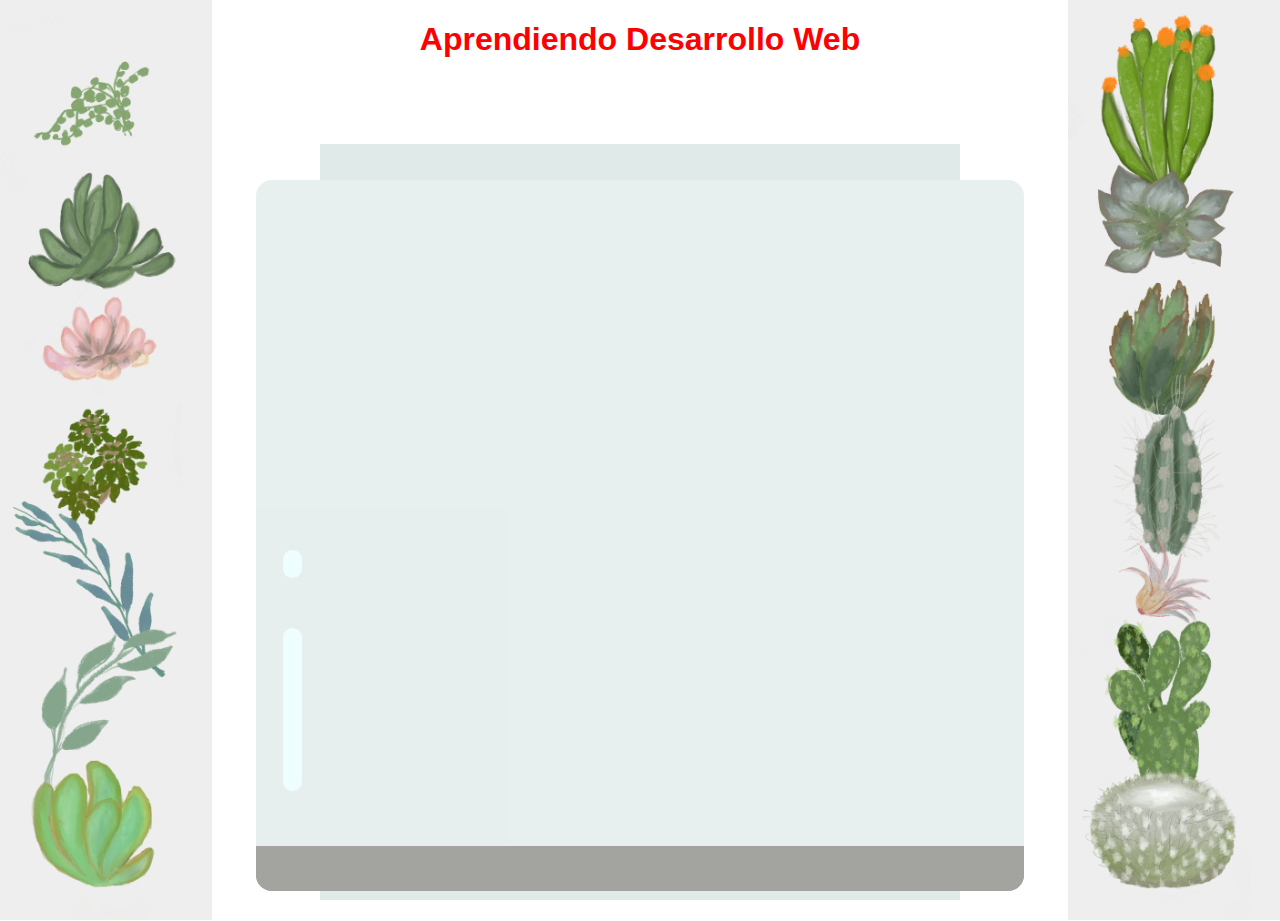
<file: pag2/index.html>
<!DOCTYPE html>
<html lang="en">
	<head>
		<title>Desarrollo Web</title>
		<meta charset="utf-8" />
		<meta http-equiv="X-UA-Compatible" content="IE=edge" />
		<meta name="viewport" content="width=device-width, initial-scale=1" />
		<!-- import the webpage's stylesheet -->
		<link rel="stylesheet" href="./style.css" />
	</head>

	<body>
		<div id="page">
			<h1><h1 style="color: red">Aprendiendo Desarrollo Web</h1>/h1>

			<div id="left-container" class="container">
				<div class="plant-holder">
					<img class="plant" alt="plant" id="plant1" src="./images/plant1.png" />
				</div>
				<div class="plant-holder">
					<img class="plant" alt="plant" id="plant2" src="./images/plant2.png" />
				</div>
				<div class="plant-holder">
					<img class="plant" alt="plant" id="plant3" src="./images/plant3.png" />
				</div>
				<div class="plant-holder">
					<img class="plant" alt="plant" id="plant4" src="./images/plant4.png" />
				</div>
				<div class="plant-holder">
					<img class="plant" alt="plant" id="plant5" src="./images/plant5.png" />
				</div>
				<div class="plant-holder">
					<img class="plant" alt="plant" id="plant6" src="./images/plant6.png" />
				</div>
				<div class="plant-holder">
					<img class="plant" alt="plant" id="plant7" src="./images/plant7.png" />
				</div>
			</div>
			<div id="right-container" class="container">
				<div class="plant-holder">
					<img class="plant" alt="plant" id="plant8" src="./images/plant8.png" />
				</div>
				<div class="plant-holder">
					<img class="plant" alt="plant" id="plant9" src="./images/plant9.png" />
				</div>
				<div class="plant-holder">
					<img class="plant" alt="plant" id="plant10" src="./images/plant10.png" />
				</div>
				<div class="plant-holder">
					<img class="plant" alt="plant" id="plant11" src="./images/plant11.png" />
				</div>
				<div class="plant-holder">
					<img class="plant" alt="plant" id="plant12" src="./images/plant12.png" />
				</div>
				<div class="plant-holder">
					<img class="plant" alt="plant" id="plant13" src="./images/plant13.png" />
				</div>
				<div class="plant-holder">
					<img class="plant" alt="plant" id="plant14" src="./images/plant14.png" />
				</div>
			</div>

			<div id="glcont">
				<div class="jar-top"></div>
				<div class="jar-walls">
					<div class="jar-glossy-long"></div>
					<div class="jar-glossy-short"></div>
				</div>
				<div class="dirt"></div>
				<div class="jar-bottom"></div>
			</div>
		</div>
	</body>
</html>
</file>
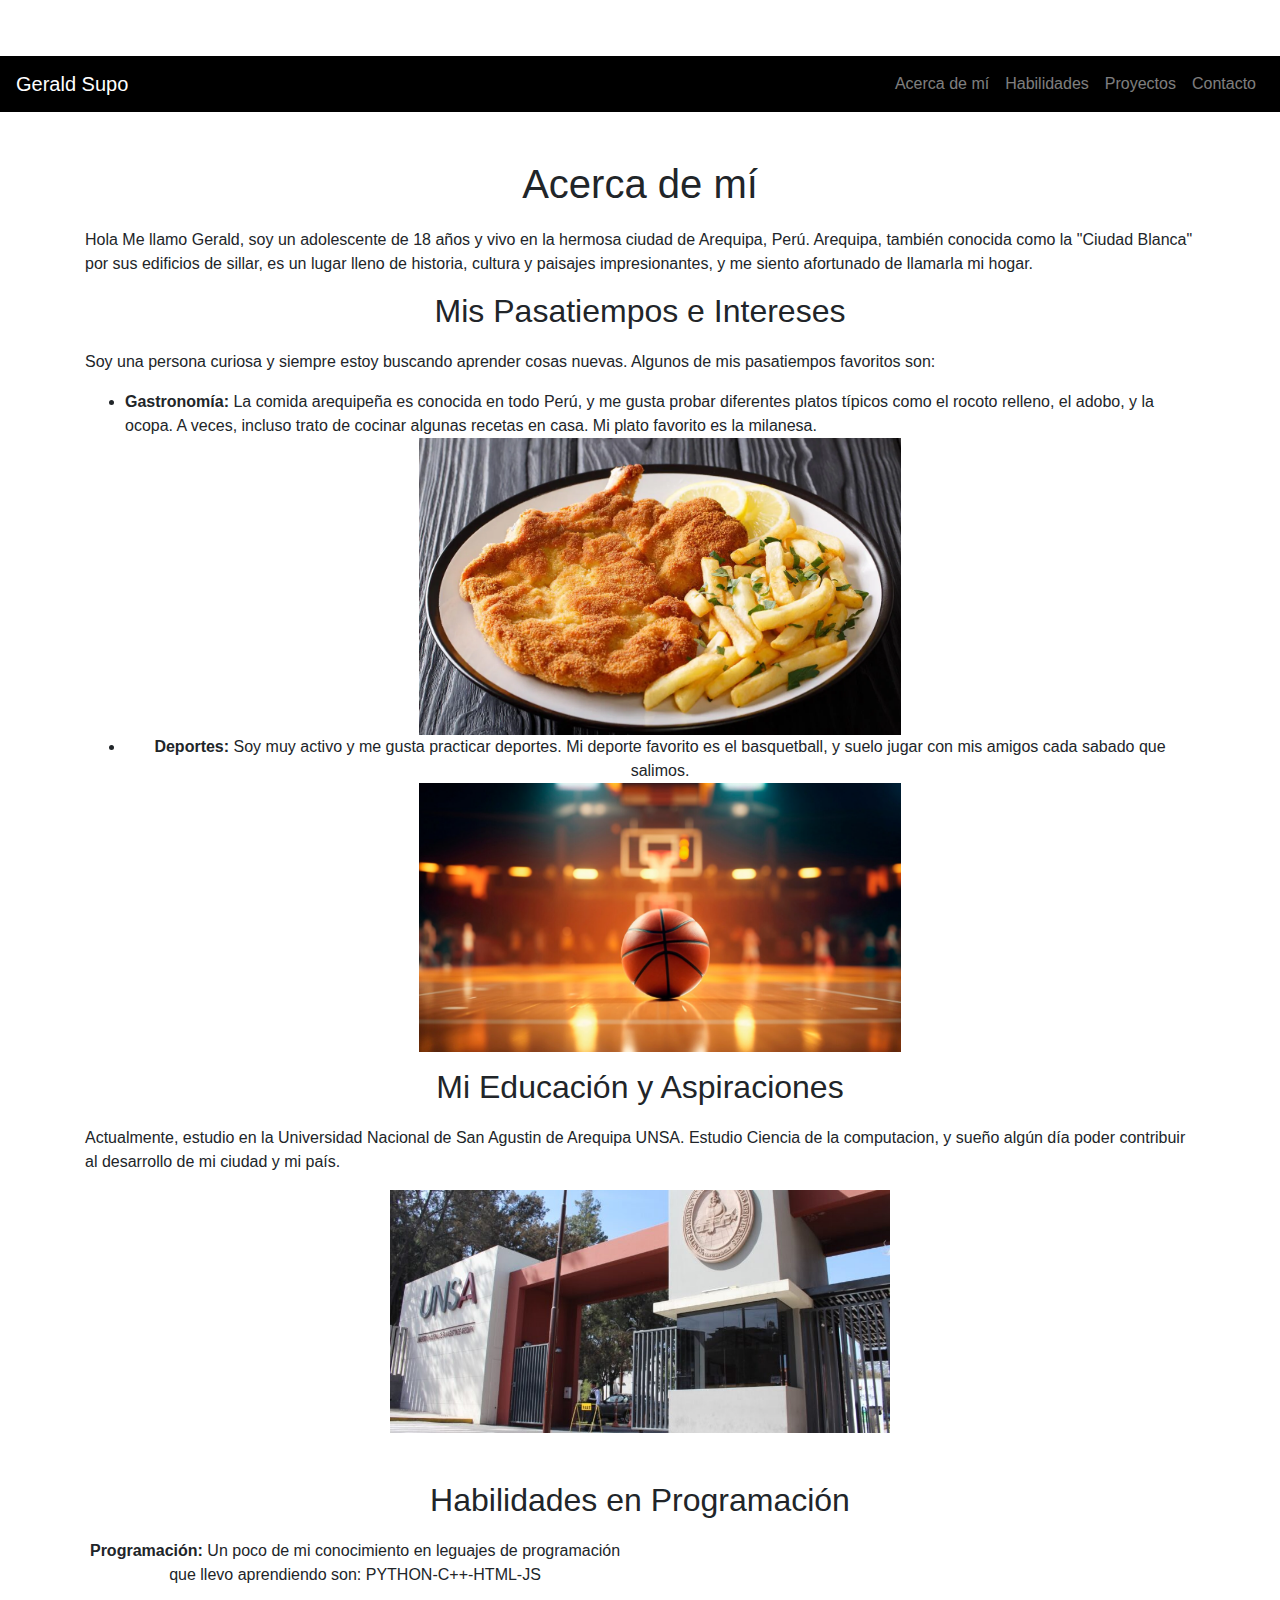
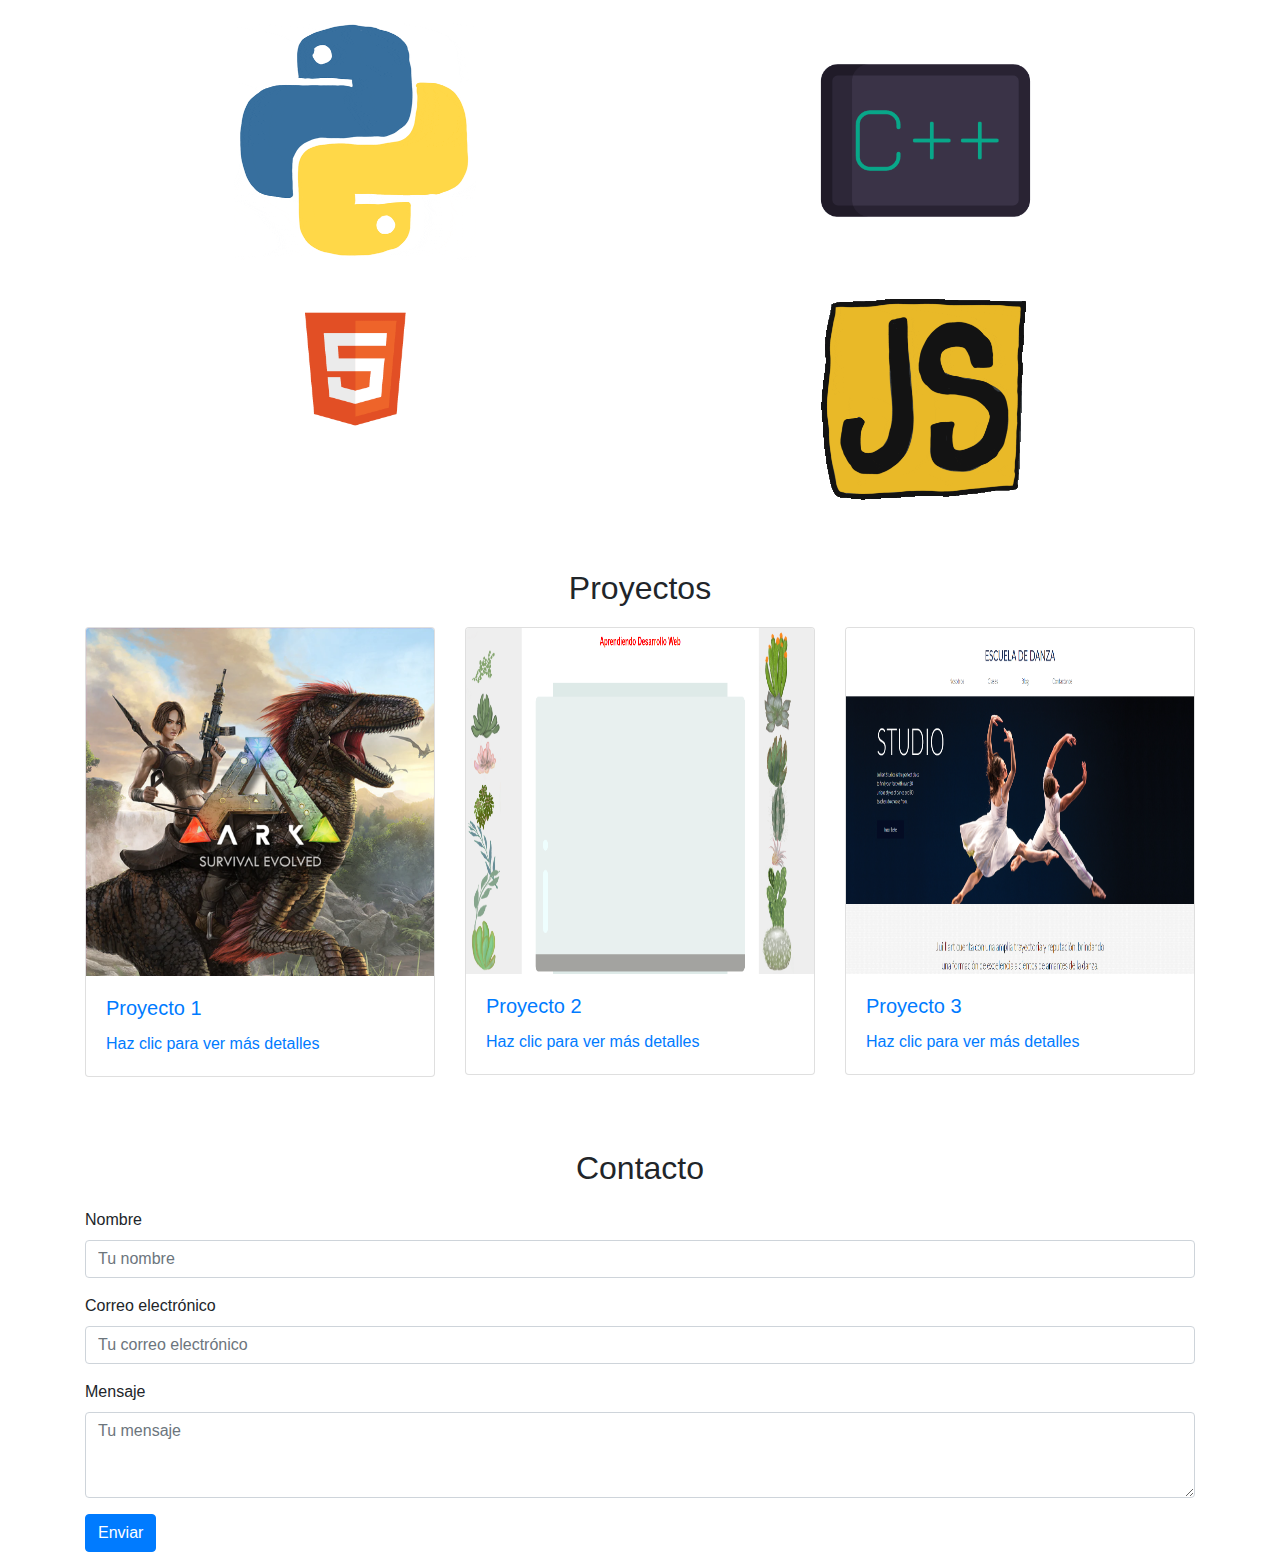
<file: yo.html>
<!DOCTYPE html>
<html lang="es">
<head>
    <meta charset="UTF-8">
    <meta name="viewport" content="width=device-width, initial-scale=1.0">
    <title>Gerald Supo</title>
    <link rel="icon" href="lols.jpeg" type="lols/jpeg">
    <link rel="stylesheet" href="https://stackpath.bootstrapcdn.com/bootstrap/4.5.2/css/bootstrap.min.css">
    <link rel="stylesheet" href="style.css">
</head>
<body>
    <nav class="navbar navbar-expand-lg navbar-dark" style="background-color: rgb(0, 0, 0);">
        <a class="navbar-brand" href="#">Gerald Supo</a>
        <button class="navbar-toggler" type="button" data-toggle="collapse" data-target="#navbarNav" aria-controls="navbarNav" aria-expanded="false" aria-label="Toggle navigation">
            <span class="navbar-toggler-icon"></span>
        </button>
        <div class="collapse navbar-collapse" id="navbarNav">
            <ul class="navbar-nav ml-auto">
                <li class="nav-item"><a class="nav-link" href="#Acercademi">Acerca de mí</a></li>
                <li class="nav-item"><a class="nav-link" href="#Habilidades">Habilidades</a></li>
                <li class="nav-item"><a class="nav-link" href="#Proyectos">Proyectos</a></li>
                <li class="nav-item"><a class="nav-link" href="#Contacto">Contacto</a></li>
            </ul>
        </div>
    </nav>
    <div class="container mt-5">
        <section id="Acercademi">
            <h1>Acerca de mí</h1>
            <p>Hola Me llamo Gerald, soy un adolescente de 18 años y vivo en la hermosa ciudad de Arequipa, Perú. Arequipa, también conocida como la "Ciudad Blanca" por sus edificios de sillar, es un lugar lleno de historia, cultura y paisajes impresionantes, y me siento afortunado de llamarla mi hogar.</p>
            <h2>Mis Pasatiempos e Intereses</h2>
            <p>Soy una persona curiosa y siempre estoy buscando aprender cosas nuevas. Algunos de mis pasatiempos favoritos son:</p>
            <ul>
                <li><strong>Gastronomía:</strong> La comida arequipeña es conocida en todo Perú, y me gusta probar diferentes platos típicos como el rocoto relleno, el adobo, y la ocopa. A veces, incluso trato de cocinar algunas recetas en casa. Mi plato favorito es la milanesa.</li>
                <div class="text-center">
                    <img src="milanesa.webp" alt="comida 1"class="responsive-img">
                <li><strong>Deportes:</strong> Soy muy activo y me gusta practicar deportes. Mi deporte favorito es el basquetball, y suelo jugar con mis amigos cada sabado que salimos.</li>
                <div class="text-center">
                    <img src="basque.PNG" alt="deporte"class="responsive-img">
            </ul>
            <h2>Mi Educación y Aspiraciones</h2>
            <p>Actualmente, estudio en la Universidad Nacional de San Agustin de Arequipa UNSA. Estudio Ciencia de la computacion, y sueño algún día poder contribuir al desarrollo de mi ciudad y mi país.</p>
            <div class="text-center">
            <img src="unsa.jpeg" alt="UNSA"class="responsive-img">
        </section>
        <section id="Habilidades" class="mt-5">
            <h2 class="text-center">Habilidades en Programación</h2>
            <div class="text-center">
                <div class="row">
                    <div class="col-md-6">
                        <p class="text-center"><strong>Programación:</strong> Un poco de mi conocimiento en leguajes de programación que llevo aprendiendo son: PYTHON-C++-HTML-JS</p>
                    </div>
                </div>
                <div class="row mt-3">
                    <div class="col-md-6">
                        <img src="pythos.gif" alt="Python" class="responsive-img">
                    </div>
                    <div class="col-md-6">
                        <img src="c++.gif" alt="C++" class="responsive-img">
                    </div>
                </div>
                <div class="row mt-3">
                    <div class="col-md-6">
                        <img src="ht.gif" alt="HTML" class="responsive-img">
                    </div>
                    <div class="col-md-6">
                        <img src="js.gif" alt="JavaScript" class="responsive-img">
                    </div>
                </div>
            </div>
        </section>
        <section id="Proyectos" class="mt-5">
            <h2>Proyectos</h2>
            <div class="row">
                <div class="col-md-4">
                    <div class="card mb-4">
                        <a href="./pag1/ark.html" target="_blank">
                            <img src="arks.webp" class="card-img-top" alt="Proyecto 1" style="max-width: 100%; height: auto;">
                            <div class="card-body">
                                <h5 class="card-title">Proyecto 1</h5>
                                <p class="card-text">Haz clic para ver más detalles</p>
                            </div>
                        </a>
                    </div>
                </div>
                <div class="col-md-4">
                    <div class="card mb-4">
                        <a href="./pag2/index.html" target="_blank">
                            <img src="pag2.PNG" class="card-img-top" alt="Proyecto 2" style="max-width: 100%; height: 346px;">
                            <div class="card-body">
                                <h5 class="card-title">Proyecto 2</h5>
                                <p class="card-text">Haz clic para ver más detalles</p>
                            </div>
                        </a>
                    </div>
                </div>
                <div class="col-md-4">
                    <div class="card mb-4">
                        <a href="./pag3/escuela_danza/css/pg.html" target="_blank">
                            <img src="pag 3.PNG" class="card-img-top" alt="Proyecto 3" style="max-width: 100%; height: 346px;">
                            <div class="card-body">
                                <h5 class="card-title">Proyecto 3</h5>
                                <p class="card-text">Haz clic para ver más detalles</p>
                            </div>
                        </a>
                    </div>
                </div>
            </div>
        </section>
        <section id="Contacto" class="mt-5">
            <h2>Contacto</h2>
            <form>
                <div class="form-group">
                    <label for="name">Nombre</label>
                    <input type="text" class="form-control" id="name" placeholder="Tu nombre">
                </div>
                <div class="form-group">
                    <label for="email">Correo electrónico</label>
                    <input type="email" class="form-control" id="email" placeholder="Tu correo electrónico">
                </div>
                <div class="form-group">
                    <label for="message">Mensaje</label>
                    <textarea class="form-control" id="message" rows="3" placeholder="Tu mensaje"></textarea>
                </div>
                <button type="submit" class="btn btn-primary">Enviar</button>
            </form>
        </section>
    </div>
    <script src="https://stackpath.bootstrapcdn.com/bootstrap/4.5.2/js/bootstrap.min.js"></script>
    <script src="script.js"></script>
</body>
</html>
</file>
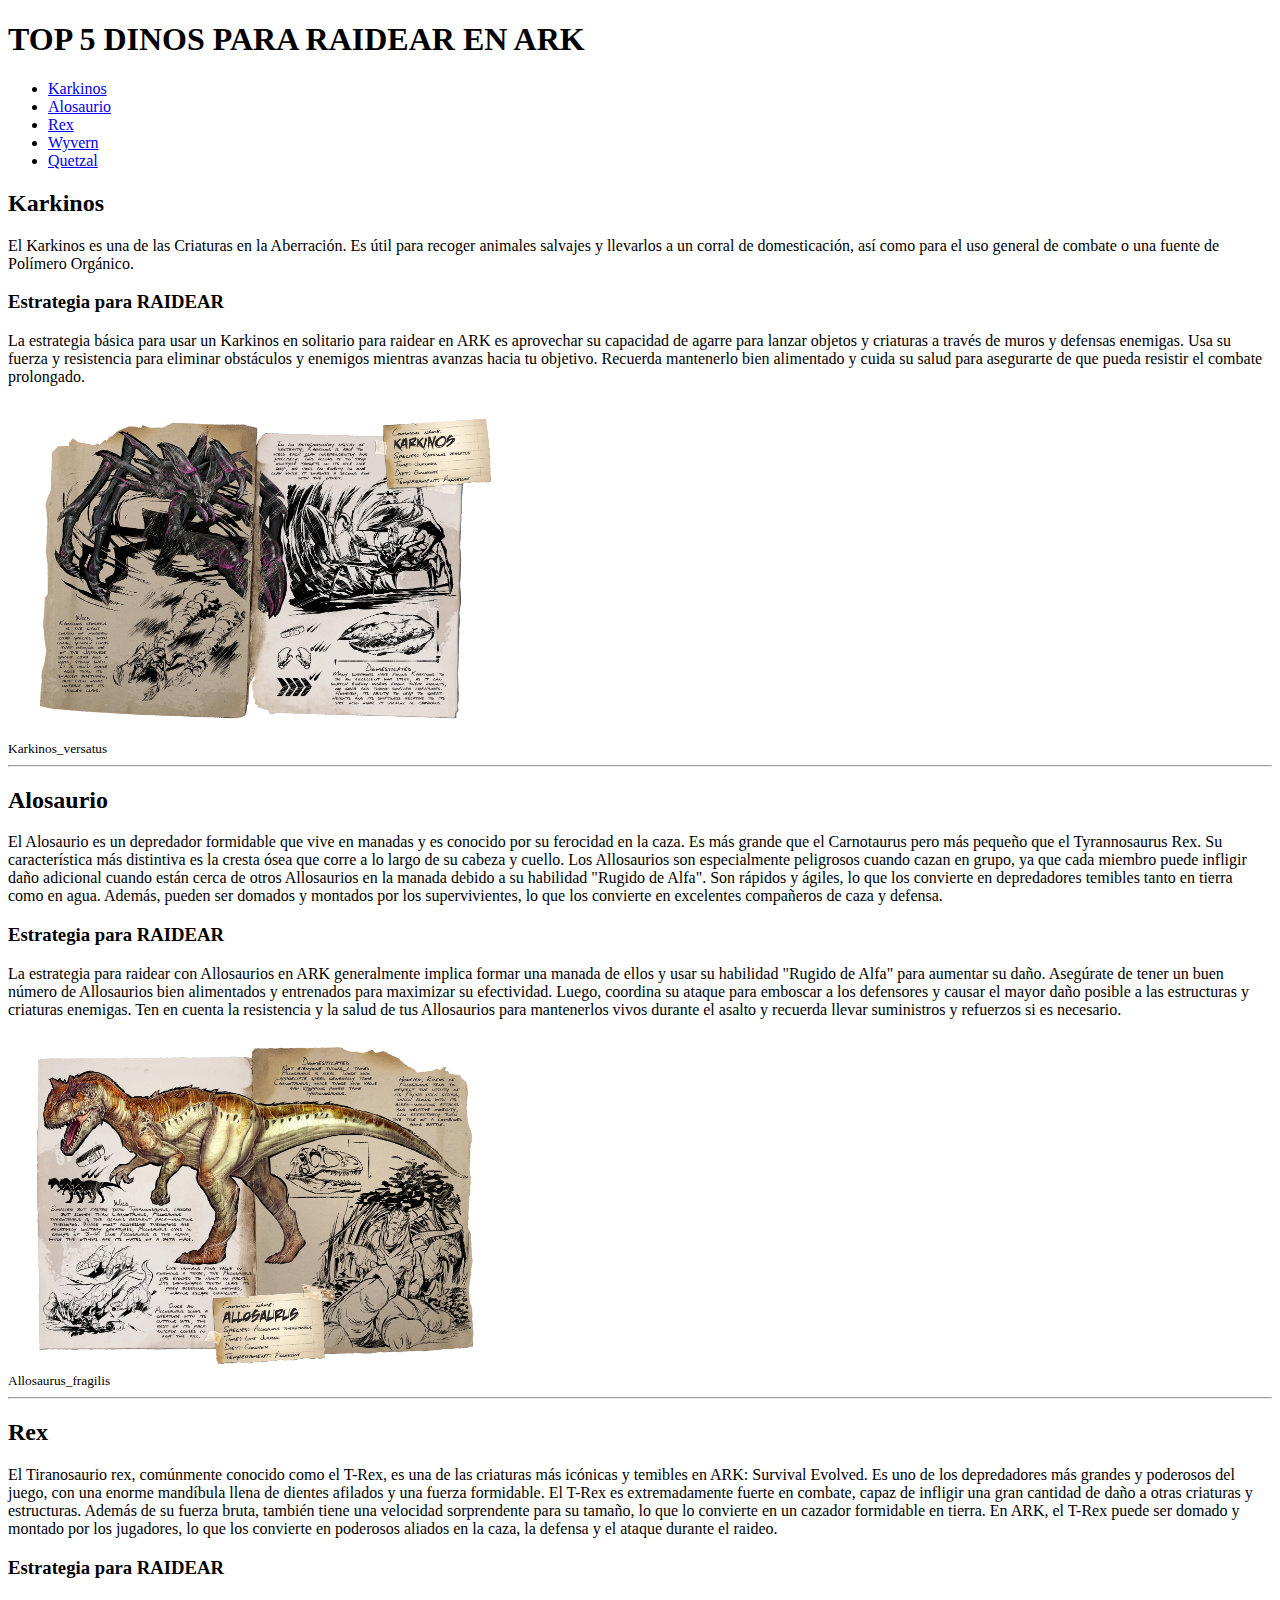
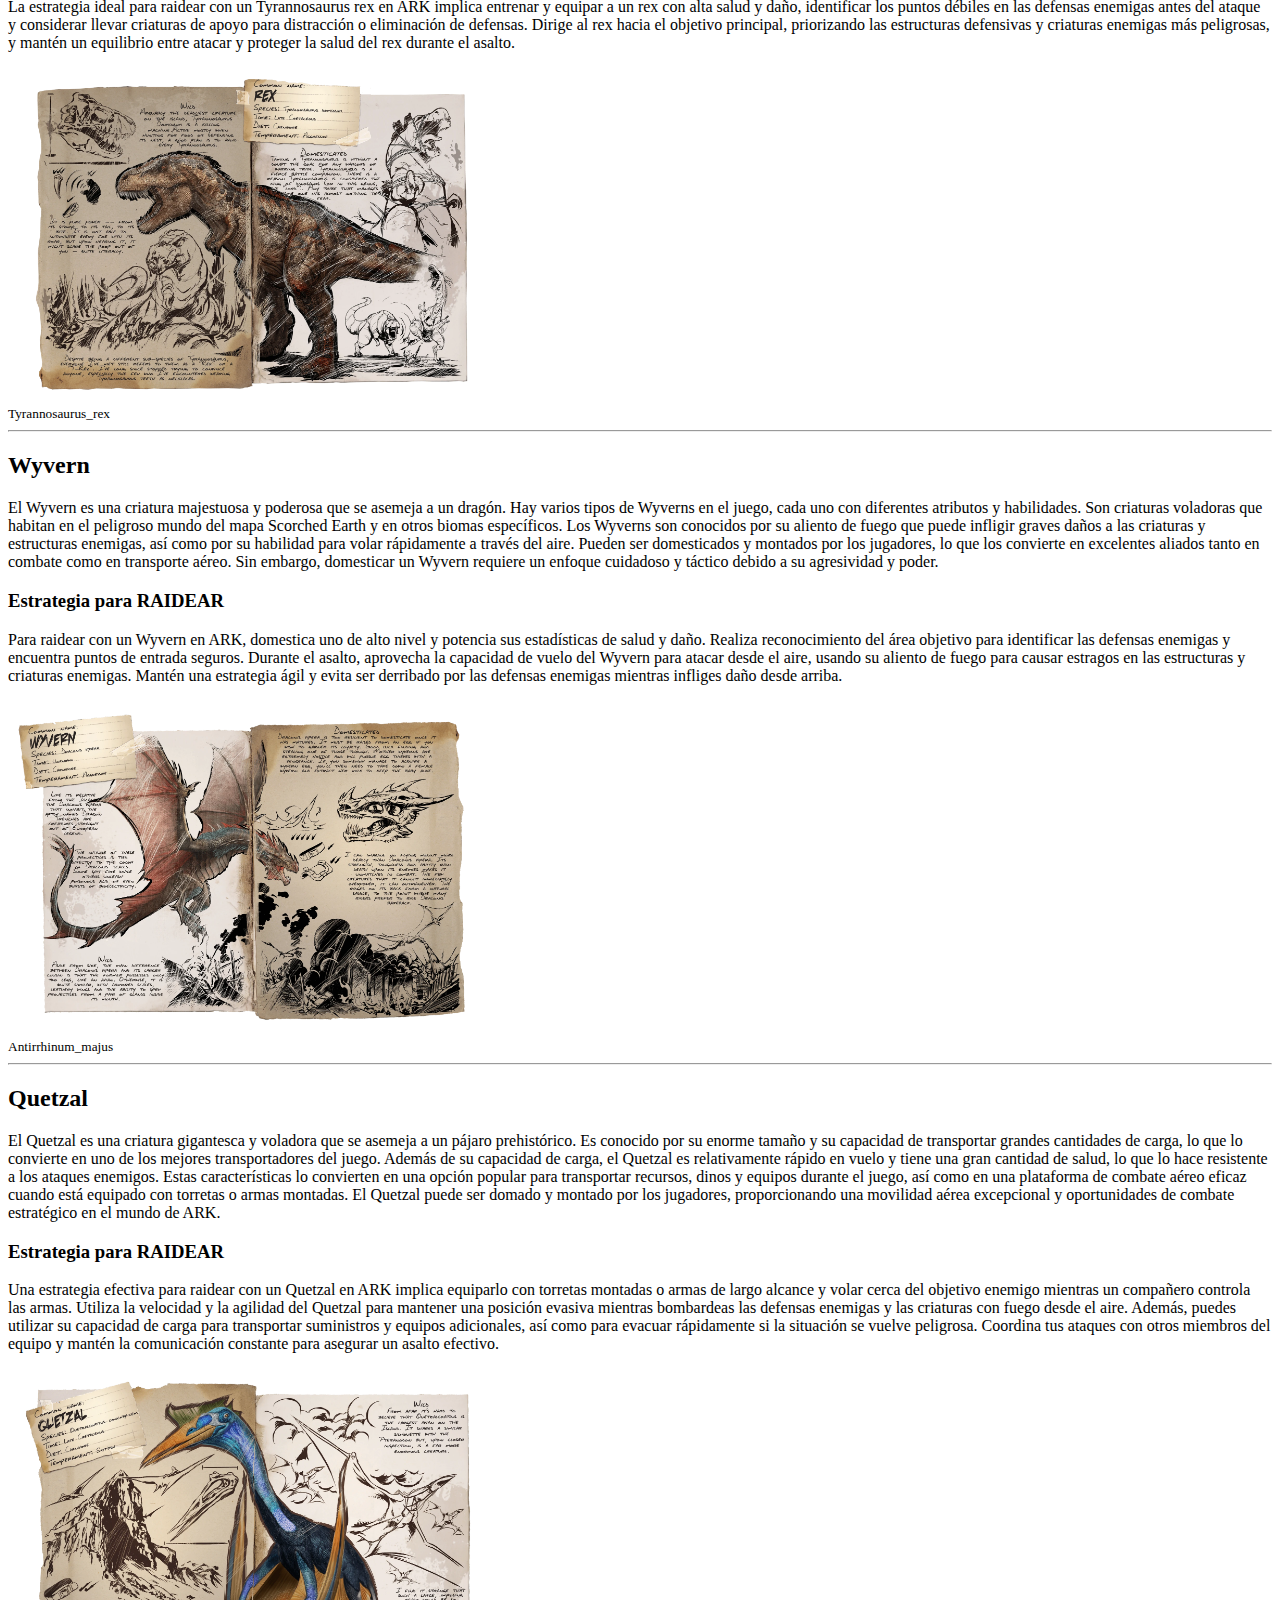
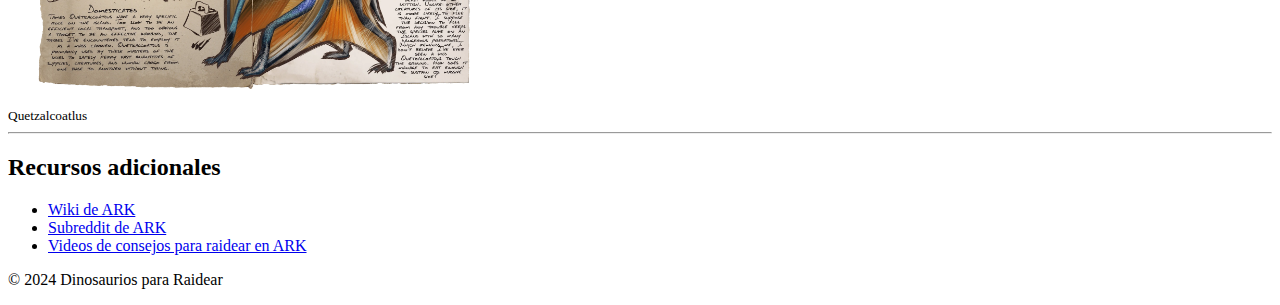
<file: pag1/ark.html>
<!DOCTYPE html>
<head>
    <meta charset="UTF-8">
    <title>TOP 5 DINOS PARA RAIDEAR EN ARK</title>
</head>
<body>
    <header>
        <h1>TOP 5 DINOS PARA RAIDEAR EN ARK</h1>
        <nav>
            <ul>
                <li><a href="#karkinos">Karkinos</a></li>
                <li><a href="#allosaurio">Alosaurio</a></li>
                <li><a href="#Rex">Rex</a></li>
                <li><a href="#Wyvern">Wyvern</a></li>
                <li><a href="#Quetzal">Quetzal</a></li>
            </ul>
        </nav>
    </header>
    <main>
        <article id="karkinos">
            <h2>Karkinos</h2>
            <p>El Karkinos es una de las Criaturas en la Aberración. Es útil para recoger animales salvajes y llevarlos a un corral de domesticación, así como para el uso general de combate o una fuente de Polímero Orgánico.</p>
            <section>
                <h3>Estrategia para RAIDEAR</h3>
                <p>La estrategia básica para usar un Karkinos en solitario para raidear en ARK es aprovechar su capacidad de agarre para lanzar objetos y criaturas a través de muros y defensas enemigas. Usa su fuerza y resistencia para eliminar obstáculos y enemigos mientras avanzas hacia tu objetivo. Recuerda mantenerlo bien alimentado y cuida su salud para asegurarte de que pueda resistir el combate prolongado.</p>
            </section>
            <img src="t5.webp" width="500" alt="Karkinos_versatus">
            <footer>
                <small>Karkinos_versatus</small>
            </footer>
        </article>
        <hr>
        <article id="allosaurio">
            <h2>Alosaurio</h2>
            <p>El Alosaurio es un depredador formidable que vive en manadas y es conocido por su ferocidad en la caza. Es más grande que el Carnotaurus pero más pequeño que el Tyrannosaurus Rex. Su característica más distintiva es la cresta ósea que corre a lo largo de su cabeza y cuello. Los Allosaurios son especialmente peligrosos cuando cazan en grupo, ya que cada miembro puede infligir daño adicional cuando están cerca de otros Allosaurios en la manada debido a su habilidad "Rugido de Alfa". Son rápidos y ágiles, lo que los convierte en depredadores temibles tanto en tierra como en agua. Además, pueden ser domados y montados por los supervivientes, lo que los convierte en excelentes compañeros de caza y defensa.</p>
            <section>
                <h3>Estrategia para RAIDEAR</h3>
                <p>La estrategia para raidear con Allosaurios en ARK generalmente implica formar una manada de ellos y usar su habilidad "Rugido de Alfa" para aumentar su daño. Asegúrate de tener un buen número de Allosaurios bien alimentados y entrenados para maximizar su efectividad. Luego, coordina su ataque para emboscar a los defensores y causar el mayor daño posible a las estructuras y criaturas enemigas. Ten en cuenta la resistencia y la salud de tus Allosaurios para mantenerlos vivos durante el asalto y recuerda llevar suministros y refuerzos si es necesario.</p>
            </section>
            <img src="t4.webp" width="500" alt="Allosaurus_fragilis">
            <footer>
                <small>Allosaurus_fragilis</small>
            </footer>
        </article>
        <hr>
        <article id="Rex">
            <h2>Rex</h2>
            <p>El Tiranosaurio rex, comúnmente conocido como el T-Rex, es una de las criaturas más icónicas y temibles en ARK: Survival Evolved. Es uno de los depredadores más grandes y poderosos del juego, con una enorme mandíbula llena de dientes afilados y una fuerza formidable. El T-Rex es extremadamente fuerte en combate, capaz de infligir una gran cantidad de daño a otras criaturas y estructuras. Además de su fuerza bruta, también tiene una velocidad sorprendente para su tamaño, lo que lo convierte en un cazador formidable en tierra. En ARK, el T-Rex puede ser domado y montado por los jugadores, lo que los convierte en poderosos aliados en la caza, la defensa y el ataque durante el raideo.</p>
            <section>
                <h3>Estrategia para RAIDEAR</h3>
                <p>La estrategia ideal para raidear con un Tyrannosaurus rex en ARK implica entrenar y equipar a un rex con alta salud y daño, identificar los puntos débiles en las defensas enemigas antes del ataque y considerar llevar criaturas de apoyo para distracción o eliminación de defensas. Dirige al rex hacia el objetivo principal, priorizando las estructuras defensivas y criaturas enemigas más peligrosas, y mantén un equilibrio entre atacar y proteger la salud del rex durante el asalto.</p>
            </section>
            <img src="t3.webp"width="500" alt="Tyrannosaurus_rex">
            <footer>
                <small>Tyrannosaurus_rex</small>
            </footer>
        </article>
        <hr>
        <article id="Wyvern">
            <h2>Wyvern</h2>
            <p>El Wyvern es una criatura majestuosa y poderosa que se asemeja a un dragón. Hay varios tipos de Wyverns en el juego, cada uno con diferentes atributos y habilidades. Son criaturas voladoras que habitan en el peligroso mundo del mapa Scorched Earth y en otros biomas específicos. Los Wyverns son conocidos por su aliento de fuego que puede infligir graves daños a las criaturas y estructuras enemigas, así como por su habilidad para volar rápidamente a través del aire. Pueden ser domesticados y montados por los jugadores, lo que los convierte en excelentes aliados tanto en combate como en transporte aéreo. Sin embargo, domesticar un Wyvern requiere un enfoque cuidadoso y táctico debido a su agresividad y poder.</p>
            <section>
                <h3>Estrategia para RAIDEAR</h3>
                <p>Para raidear con un Wyvern en ARK, domestica uno de alto nivel y potencia sus estadísticas de salud y daño. Realiza reconocimiento del área objetivo para identificar las defensas enemigas y encuentra puntos de entrada seguros. Durante el asalto, aprovecha la capacidad de vuelo del Wyvern para atacar desde el aire, usando su aliento de fuego para causar estragos en las estructuras y criaturas enemigas. Mantén una estrategia ágil y evita ser derribado por las defensas enemigas mientras infliges daño desde arriba.</p>
            </section>
            <img src="t2.webp"width="500" alt="Antirrhinum_majus">
            <footer>
                <small>Antirrhinum_majus</small>
            </footer>
        </article>
        <hr>
        <article id="Quetzal">
            <h2>Quetzal</h2>
            <p>El Quetzal es una criatura gigantesca y voladora que se asemeja a un pájaro prehistórico. Es conocido por su enorme tamaño y su capacidad de transportar grandes cantidades de carga, lo que lo convierte en uno de los mejores transportadores del juego. Además de su capacidad de carga, el Quetzal es relativamente rápido en vuelo y tiene una gran cantidad de salud, lo que lo hace resistente a los ataques enemigos. Estas características lo convierten en una opción popular para transportar recursos, dinos y equipos durante el juego, así como en una plataforma de combate aéreo eficaz cuando está equipado con torretas o armas montadas. El Quetzal puede ser domado y montado por los jugadores, proporcionando una movilidad aérea excepcional y oportunidades de combate estratégico en el mundo de ARK.</p>
            <section>
                <h3>Estrategia para RAIDEAR</h3>
                <p>Una estrategia efectiva para raidear con un Quetzal en ARK implica equiparlo con torretas montadas o armas de largo alcance y volar cerca del objetivo enemigo mientras un compañero controla las armas. Utiliza la velocidad y la agilidad del Quetzal para mantener una posición evasiva mientras bombardeas las defensas enemigas y las criaturas con fuego desde el aire. Además, puedes utilizar su capacidad de carga para transportar suministros y equipos adicionales, así como para evacuar rápidamente si la situación se vuelve peligrosa. Coordina tus ataques con otros miembros del equipo y mantén la comunicación constante para asegurar un asalto efectivo.</p>
            </section>
            <img src="t1.webp"width="500" alt="Quetzalcoatlus" >
            <footer>
                <small>Quetzalcoatlus</small>
            </footer>
        </article>
        <hr>
    </main>
    <aside>
        <h2>Recursos adicionales</h2>
        <ul>
            <li><a href="https://ark.gamepedia.com/" target="_blank">Wiki de ARK</a></li>
            <li><a href="https://www.reddit.com/r/playark/" target="_blank">Subreddit de ARK</a></li>
            <li><a href="https://www.youtube.com/results?search_query=ark+raiding+tips" target="_blank">Videos de consejos para raidear en ARK</a></li>
        </ul>
    </aside>
    <footer>
        <p>© 2024 Dinosaurios para Raidear</p>
    </footer>
</body>
</file>
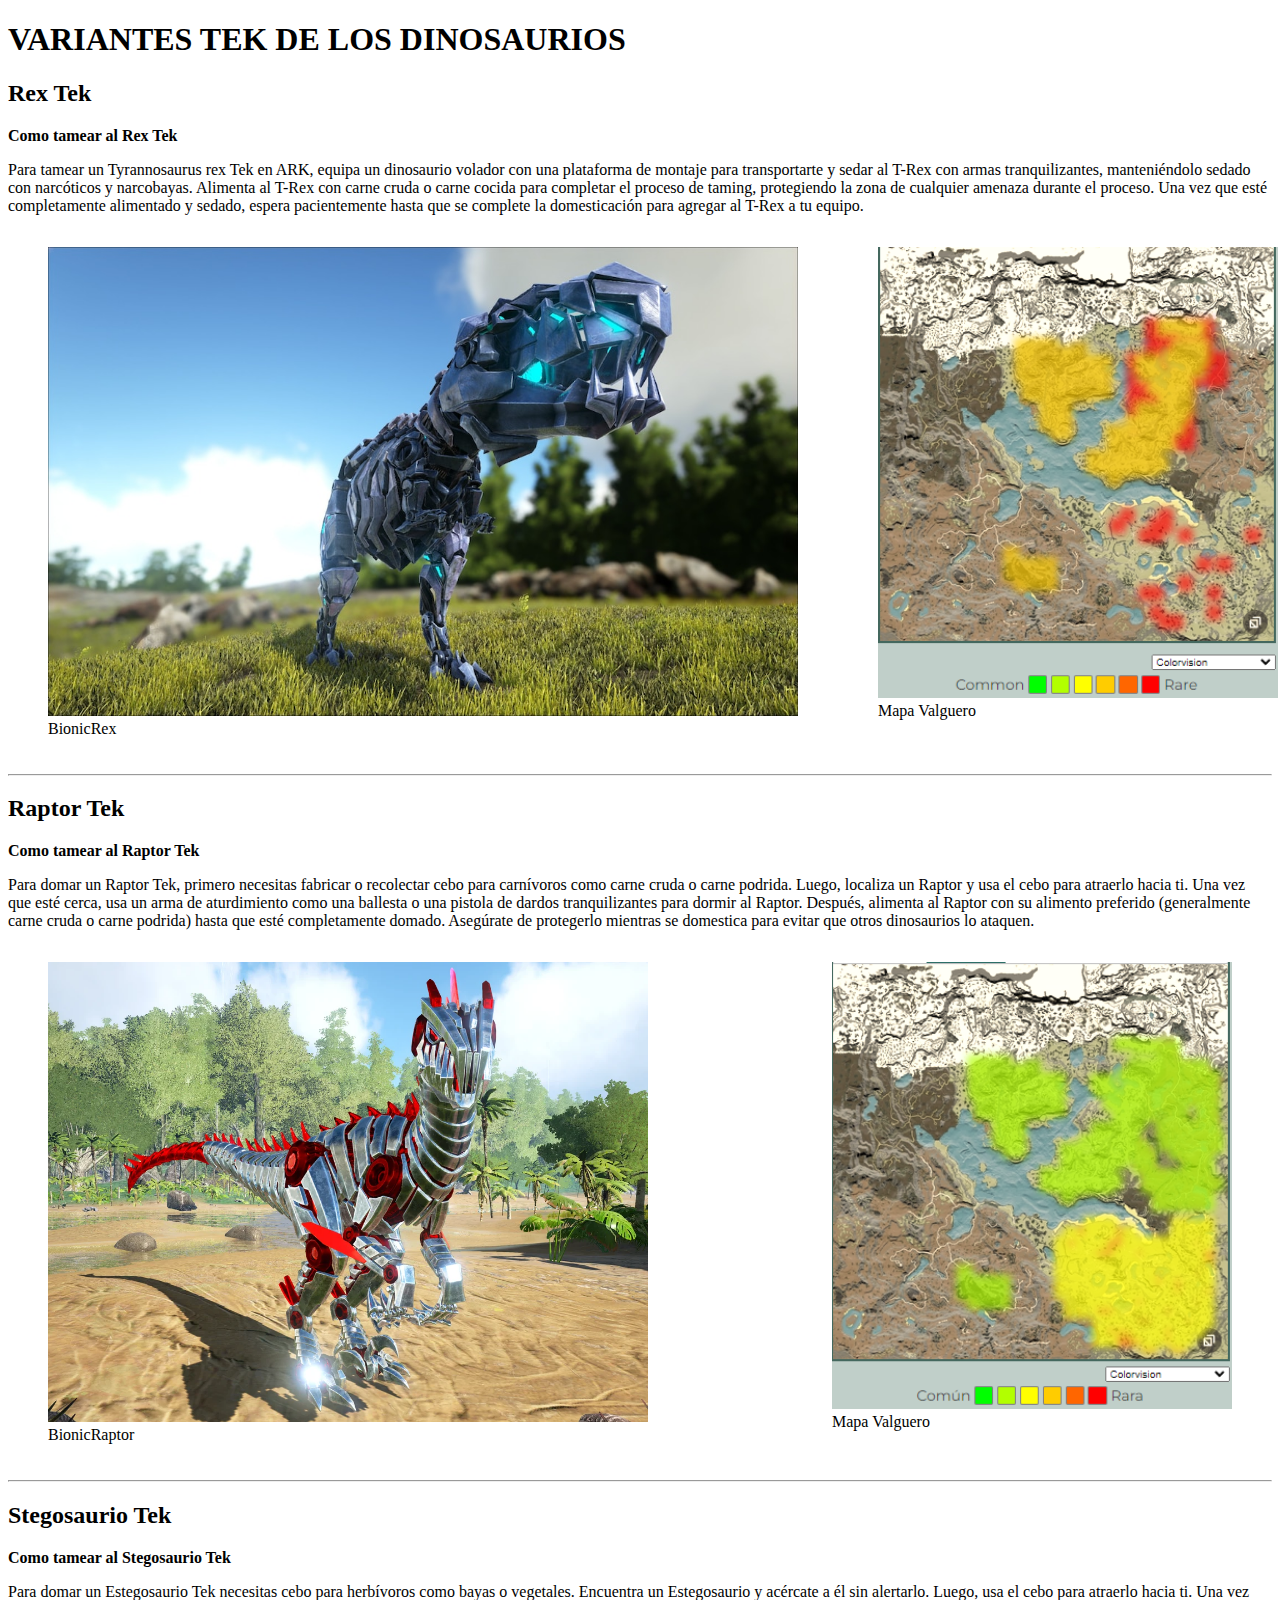
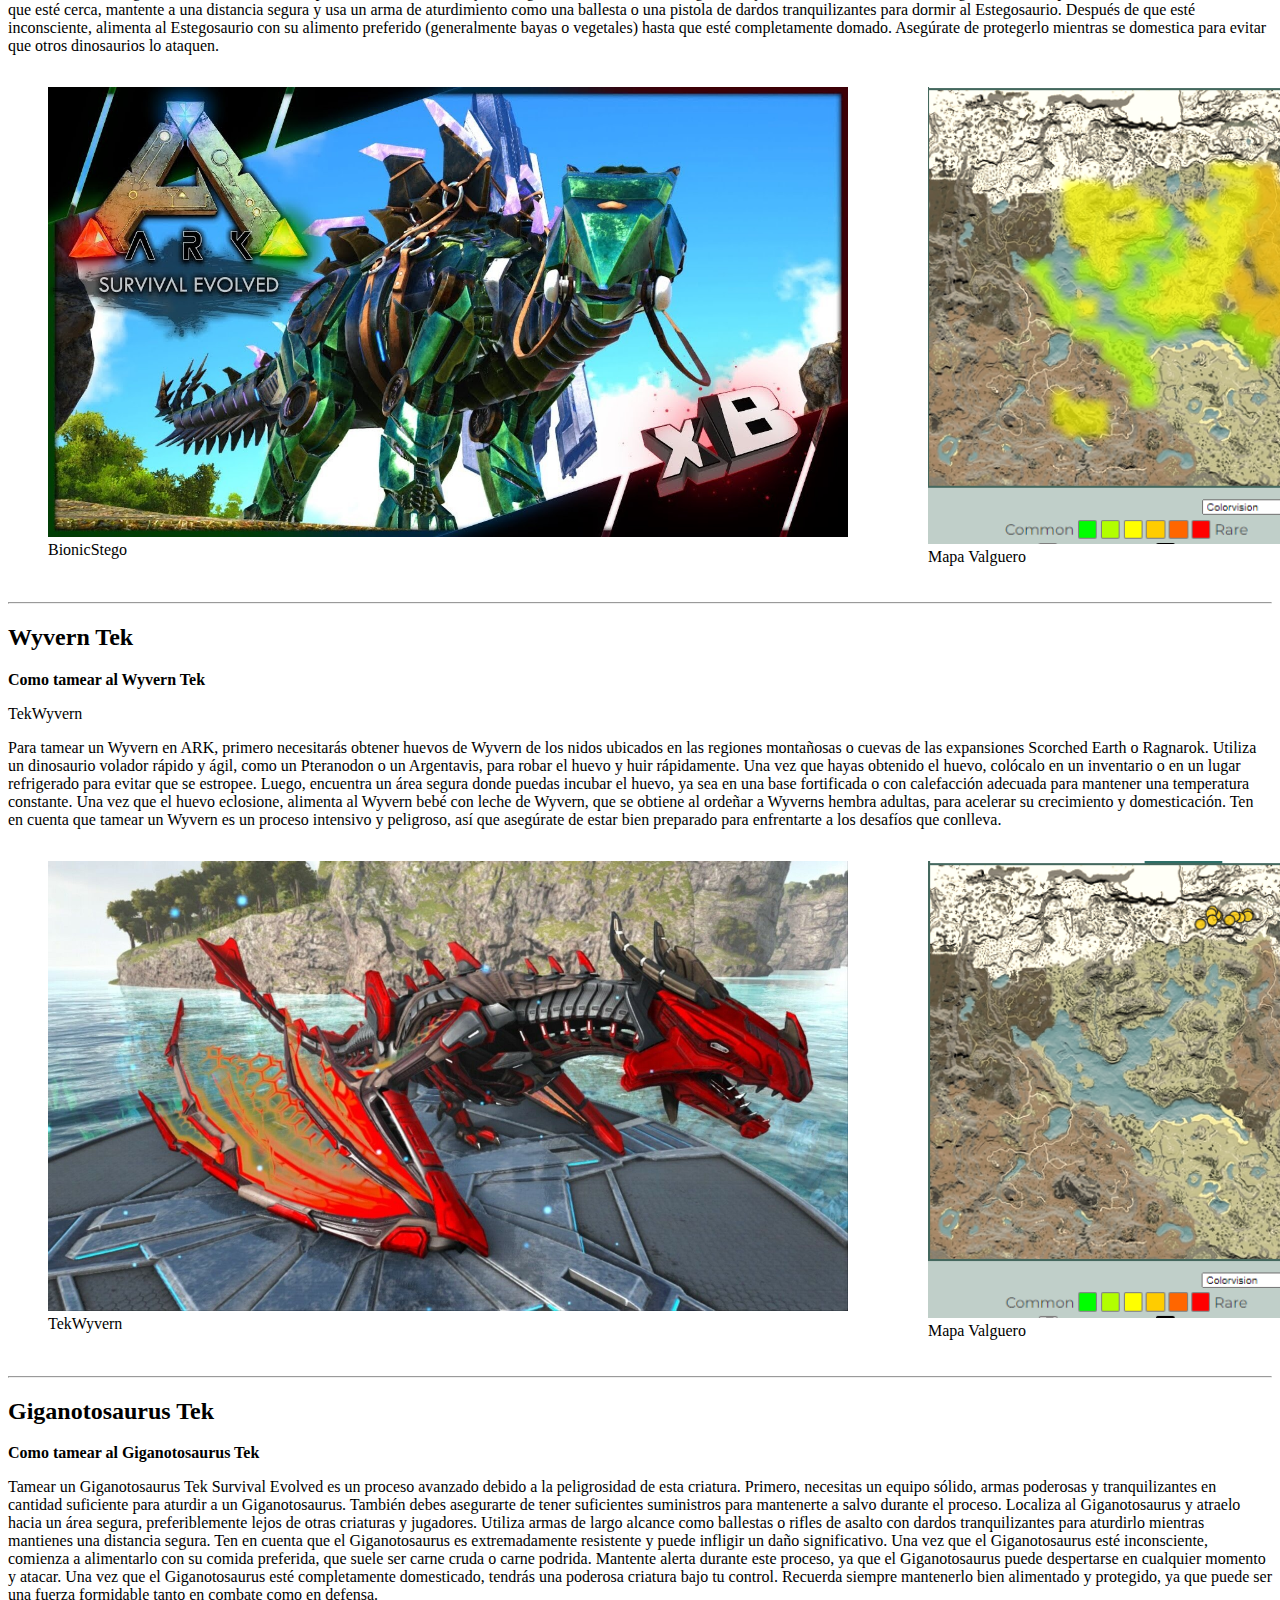
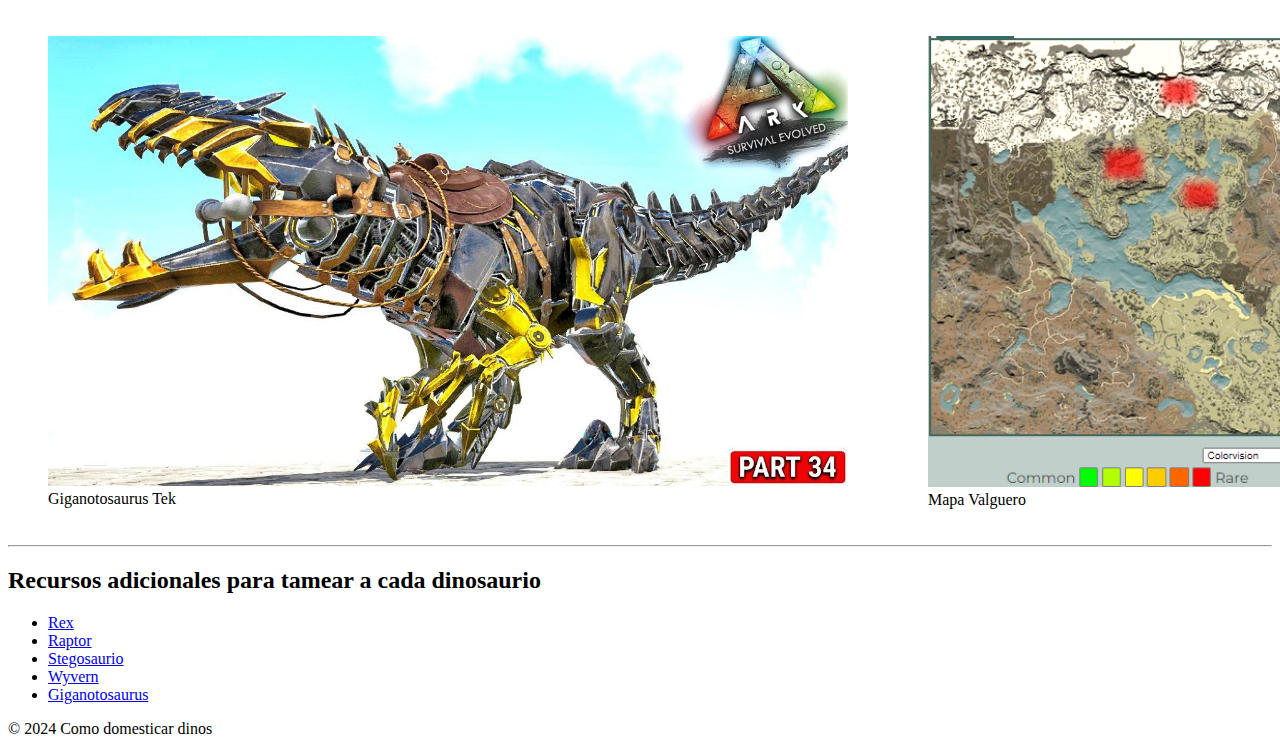
<file: pag1/dinostek.html>
<!DOCTYPE html>
<html lang="es">
<head>
    <title>DINOS TEK</title>
    <style>
        .image-container {
            display: flex;
            justify-content: space-between; /* Distribuye las imágenes de manera uniforme */
            margin-bottom: 20px; /* Margen inferior para separar las secciones */
        }
    </style>

</head>
<body>
    <h1>VARIANTES TEK DE LOS DINOSAURIOS</h1>
    
    <section>
        <h2>Rex Tek</h2>
        <p><strong>Como tamear al Rex Tek</strong></p>
        <p>Para tamear un Tyrannosaurus rex Tek en ARK, equipa un dinosaurio volador con una plataforma de montaje para transportarte y sedar al T-Rex con armas tranquilizantes, manteniéndolo sedado con narcóticos y narcobayas. Alimenta al T-Rex con carne cruda o carne cocida para completar el proceso de taming, protegiendo la zona de cualquier amenaza durante el proceso. Una vez que esté completamente alimentado y sedado, espera pacientemente hasta que se complete la domesticación para agregar al T-Rex a tu equipo.</p>
        <div class="image-container">
            <figure>
                <img src="tek1.jpeg" width="750" alt="Rex Tek">
                <figcaption>BionicRex</figcaption>
            </figure>
            <figure>
                <img src="map1.PNG" width="400" alt="Mapa">
                <figcaption>Mapa Valguero</figcaption>
            </figure>
    </section>
    
    <hr>
    
    <section>
        <h2>Raptor Tek</h2>
        <p><strong>Como tamear al Raptor Tek</strong></p>
        <p>Para domar un Raptor Tek, primero necesitas fabricar o recolectar cebo para carnívoros como carne cruda o carne podrida. Luego, localiza un Raptor y usa el cebo para atraerlo hacia ti. Una vez que esté cerca, usa un arma de aturdimiento como una ballesta o una pistola de dardos tranquilizantes para dormir al Raptor. Después, alimenta al Raptor con su alimento preferido (generalmente carne cruda o carne podrida) hasta que esté completamente domado. Asegúrate de protegerlo mientras se domestica para evitar que otros dinosaurios lo ataquen.</p>
        <div class="image-container">
            <figure>
                <img src="tek2.webp" width="600" alt="Raptor Tek">
                <figcaption>BionicRaptor</figcaption>
            </figure>
            <figure>
                <img src="map2.PNG" width="400" alt="Mapa">
                <figcaption>Mapa Valguero</figcaption>
            </figure>
    </section>
    
    <hr>
    
    <section>
        <h2>Stegosaurio Tek</h2>
        <p><strong>Como tamear al Stegosaurio Tek</strong></p>
        <p>Para domar un Estegosaurio  Tek necesitas cebo para herbívoros como bayas o vegetales. Encuentra un Estegosaurio y acércate a él sin alertarlo. Luego, usa el cebo para atraerlo hacia ti. Una vez que esté cerca, mantente a una distancia segura y usa un arma de aturdimiento como una ballesta o una pistola de dardos tranquilizantes para dormir al Estegosaurio. Después de que esté inconsciente, alimenta al Estegosaurio con su alimento preferido (generalmente bayas o vegetales) hasta que esté completamente domado. Asegúrate de protegerlo mientras se domestica para evitar que otros dinosaurios lo ataquen.</p>
        <div class="image-container">
            <figure>
                <img src="tek3.jpg" width="800" alt="Stego Tek">
                <figcaption>BionicStego</figcaption>
            </figure>
            <figure>
                <img src="map3.PNG" width="400" alt="Mapa">
                <figcaption>Mapa Valguero</figcaption>
            </figure>
    </section>
    
    <hr>
    
    <section>
        <h2>Wyvern Tek</h2>
        <p><strong>Como tamear al Wyvern Tek</strong></p>TekWyvern
        <p>Para tamear un Wyvern en ARK, primero necesitarás obtener huevos de Wyvern de los nidos ubicados en las regiones montañosas o cuevas de las expansiones Scorched Earth o Ragnarok. Utiliza un dinosaurio volador rápido y ágil, como un Pteranodon o un Argentavis, para robar el huevo y huir rápidamente. Una vez que hayas obtenido el huevo, colócalo en un inventario o en un lugar refrigerado para evitar que se estropee. Luego, encuentra un área segura donde puedas incubar el huevo, ya sea en una base fortificada o con calefacción adecuada para mantener una temperatura constante. Una vez que el huevo eclosione, alimenta al Wyvern bebé con leche de Wyvern, que se obtiene al ordeñar a Wyverns hembra adultas, para acelerar su crecimiento y domesticación. Ten en cuenta que tamear un Wyvern es un proceso intensivo y peligroso, así que asegúrate de estar bien preparado para enfrentarte a los desafíos que conlleva.</p>
        <div class="image-container">
            <figure>
                <img src="tek4.jpg" width="800" alt="TekWyvern">
                <figcaption>TekWyvern</figcaption>
            </figure>
            <figure>
                <img src="map4.PNG" width="400" alt="Mapa">
                <figcaption>Mapa Valguero</figcaption>
            </figure>
    </section>
    
    <hr>
    
    <section>
        <h2>Giganotosaurus Tek</h2>
        <p><strong>Como tamear al Giganotosaurus Tek</strong></p>
        <p> Tamear un Giganotosaurus Tek Survival Evolved es un proceso avanzado debido a la peligrosidad de esta criatura. Primero, necesitas un equipo sólido, armas poderosas y tranquilizantes en cantidad suficiente para aturdir a un Giganotosaurus. También debes asegurarte de tener suficientes suministros para mantenerte a salvo durante el proceso.

            Localiza al Giganotosaurus y atraelo hacia un área segura, preferiblemente lejos de otras criaturas y jugadores. Utiliza armas de largo alcance como ballestas o rifles de asalto con dardos tranquilizantes para aturdirlo mientras mantienes una distancia segura. Ten en cuenta que el Giganotosaurus es extremadamente resistente y puede infligir un daño significativo.
            
            Una vez que el Giganotosaurus esté inconsciente, comienza a alimentarlo con su comida preferida, que suele ser carne cruda o carne podrida. Mantente alerta durante este proceso, ya que el Giganotosaurus puede despertarse en cualquier momento y atacar.
            
            Una vez que el Giganotosaurus esté completamente domesticado, tendrás una poderosa criatura bajo tu control. Recuerda siempre mantenerlo bien alimentado y protegido, ya que puede ser una fuerza formidable tanto en combate como en defensa.</p>
            <div class="image-container">
                <figure>
                    <img src="tek5.jpg" width="800" alt="Giganotosaurus Tek">
                    <figcaption>Giganotosaurus Tek</figcaption>
                </figure>
                <figure>
                    <img src="map5.PNG" width="400" alt="Mapa">
                    <figcaption>Mapa Valguero</figcaption>
                </figure>
    </section>
    
    <hr>
    
    <footer>
        <h2>Recursos adicionales para tamear a cada dinosaurio</h2>
        <ul>
            <li><a href="https://www.youtube.com/watch?v=ncEP0Zcfct0&t=139s&ab_channel=RafitaSeDIVIERTE" target="_blank">Rex</a></li>
            <li><a href="https://www.youtube.com/watch?v=gR3Eg4rE9wg&ab_channel=RafitaSeDIVIERTE" target="_blank">Raptor</a></li>
            <li><a href="https://www.youtube.com/watch?v=AYQ4h3cqxEs&ab_channel=RafitaSeDIVIERTE" target="_blank">Stegosaurio</a></li>
            <li><a href="https://www.youtube.com/watch?v=dmhs-AYbVfM&ab_channel=RafitaSeDIVIERTE" target="_blank">Wyvern</a></li>
            <li><a href="https://www.youtube.com/watch?v=7lACR1QKgk4&ab_channel=RafitaSeDIVIERTE" target="_blank">Giganotosaurus</a></li>
        </ul>
        <p>© 2024 Como domesticar dinos</p>
    </footer>
</body>
</html>
</file>
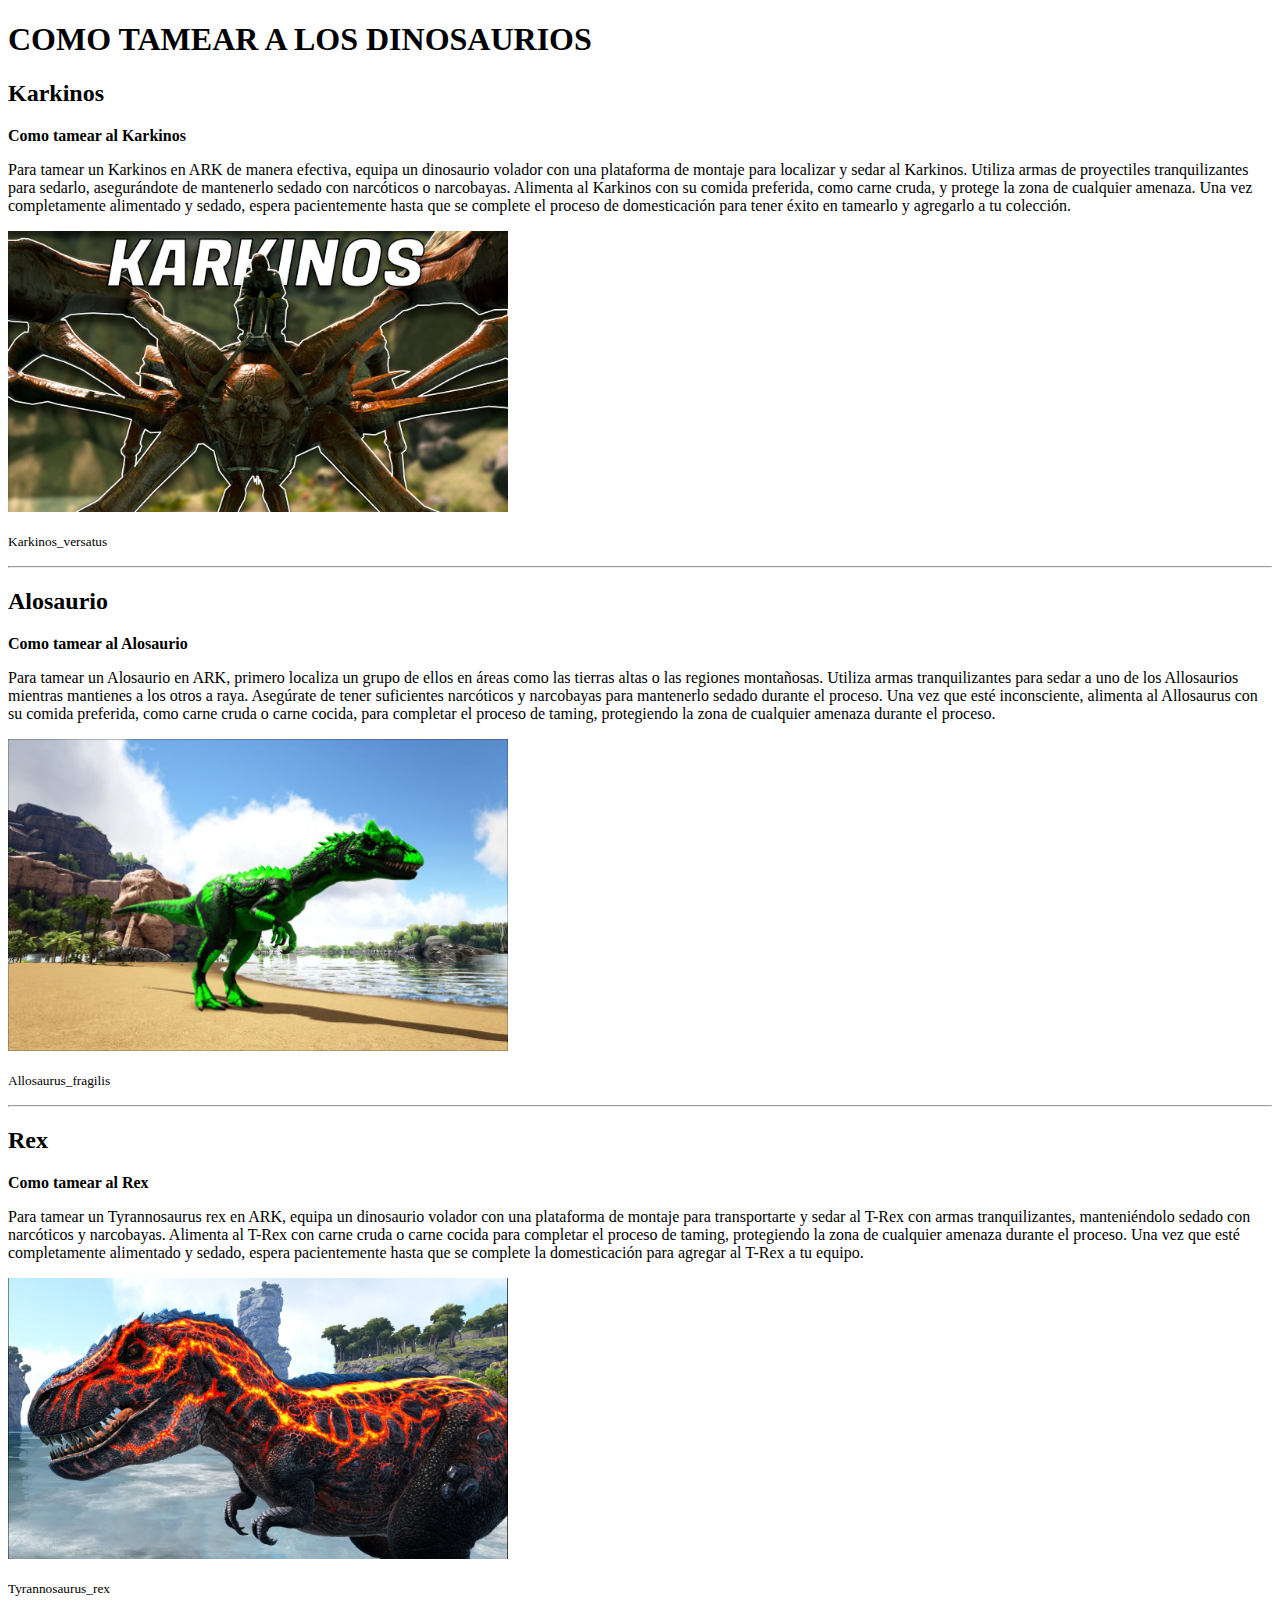
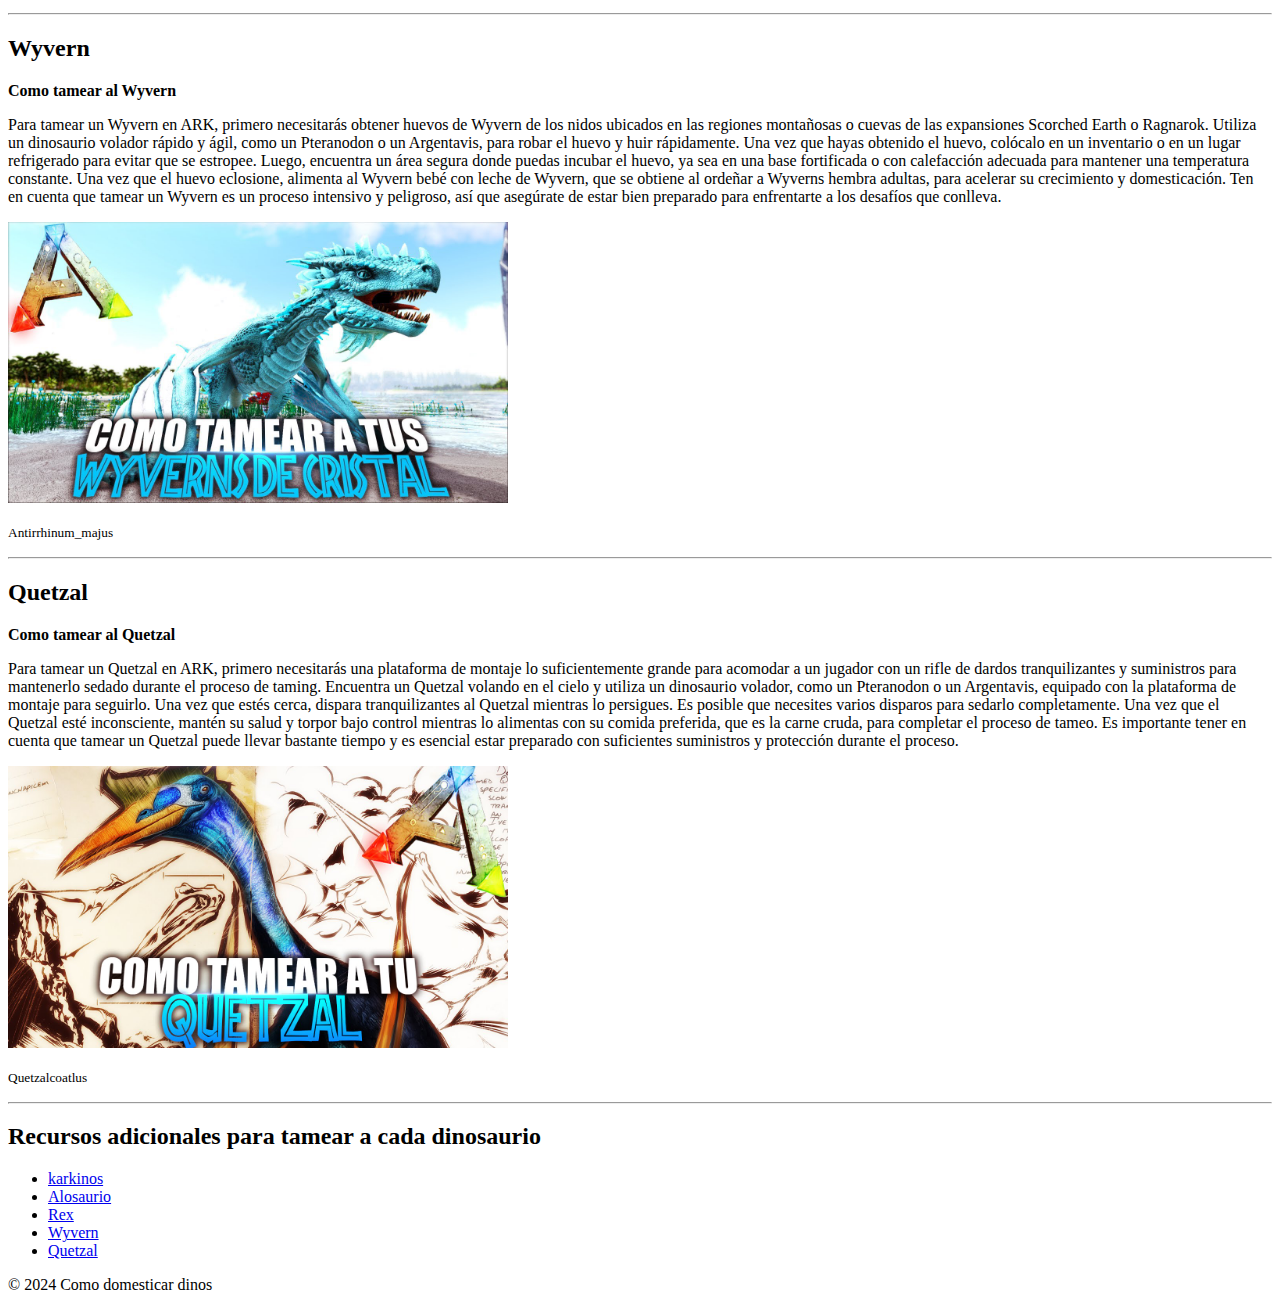
<file: pag1/tameardino.html>
<!DOCTYPE html>
<html lang="es">
<head>
    <meta charset="UTF-8">
    <meta name="viewport" content="width=device-width, initial-scale=1.0">
    <title>COMO TAMEAR A LOS DINOSAURIOS</title>
</head>
<body>
    <h1>COMO TAMEAR A LOS DINOSAURIOS</h1>
    
    <section>
        <h2>Karkinos</h2>
        <p><strong>Como tamear al Karkinos</strong></p>
        <p>Para tamear un Karkinos en ARK de manera efectiva, equipa un dinosaurio volador con una plataforma de montaje para localizar y sedar al Karkinos. Utiliza armas de proyectiles tranquilizantes para sedarlo, asegurándote de mantenerlo sedado con narcóticos o narcobayas. Alimenta al Karkinos con su comida preferida, como carne cruda, y protege la zona de cualquier amenaza. Una vez completamente alimentado y sedado, espera pacientemente hasta que se complete el proceso de domesticación para tener éxito en tamearlo y agregarlo a tu colección.</p>
        <img src="k1.jpg" width="500"/>
        <p><small>Karkinos_versatus</small></p>
    </section>
    
    <hr>
    
    <section>
        <h2>Alosaurio</h2>
        <p><strong>Como tamear al Alosaurio</strong></p>
        <p>Para tamear un Alosaurio en ARK, primero localiza un grupo de ellos en áreas como las tierras altas o las regiones montañosas. Utiliza armas tranquilizantes para sedar a uno de los Allosaurios mientras mantienes a los otros a raya. Asegúrate de tener suficientes narcóticos y narcobayas para mantenerlo sedado durante el proceso. Una vez que esté inconsciente, alimenta al Allosaurus con su comida preferida, como carne cruda o carne cocida, para completar el proceso de taming, protegiendo la zona de cualquier amenaza durante el proceso.</p>
        <img src="k2.jpg" width="500"/>
        <p><small>Allosaurus_fragilis</small></p>
    </section>
    
    <hr>
    
    <section>
        <h2>Rex</h2>
        <p><strong>Como tamear al Rex</strong></p>
        <p>Para tamear un Tyrannosaurus rex en ARK, equipa un dinosaurio volador con una plataforma de montaje para transportarte y sedar al T-Rex con armas tranquilizantes, manteniéndolo sedado con narcóticos y narcobayas. Alimenta al T-Rex con carne cruda o carne cocida para completar el proceso de taming, protegiendo la zona de cualquier amenaza durante el proceso. Una vez que esté completamente alimentado y sedado, espera pacientemente hasta que se complete la domesticación para agregar al T-Rex a tu equipo.</p>
        <img src="k3.jpg" width="500"/>
        <p><small>Tyrannosaurus_rex</small></p>
    </section>
    
    <hr>
    
    <section>
        <h2>Wyvern</h2>
        <p><strong>Como tamear al Wyvern</strong></p>
        <p>Para tamear un Wyvern en ARK, primero necesitarás obtener huevos de Wyvern de los nidos ubicados en las regiones montañosas o cuevas de las expansiones Scorched Earth o Ragnarok. Utiliza un dinosaurio volador rápido y ágil, como un Pteranodon o un Argentavis, para robar el huevo y huir rápidamente. Una vez que hayas obtenido el huevo, colócalo en un inventario o en un lugar refrigerado para evitar que se estropee. Luego, encuentra un área segura donde puedas incubar el huevo, ya sea en una base fortificada o con calefacción adecuada para mantener una temperatura constante. Una vez que el huevo eclosione, alimenta al Wyvern bebé con leche de Wyvern, que se obtiene al ordeñar a Wyverns hembra adultas, para acelerar su crecimiento y domesticación. Ten en cuenta que tamear un Wyvern es un proceso intensivo y peligroso, así que asegúrate de estar bien preparado para enfrentarte a los desafíos que conlleva.</p>
        <img src="k4.jpg" width="500"/>
        <p><small>Antirrhinum_majus</small></p>
    </section>
    
    <hr>
    
    <section>
        <h2>Quetzal</h2>
        <p><strong>Como tamear al Quetzal</strong></p>
        <p>Para tamear un Quetzal en ARK, primero necesitarás una plataforma de montaje lo suficientemente grande para acomodar a un jugador con un rifle de dardos tranquilizantes y suministros para mantenerlo sedado durante el proceso de taming. Encuentra un Quetzal volando en el cielo y utiliza un dinosaurio volador, como un Pteranodon o un Argentavis, equipado con la plataforma de montaje para seguirlo. Una vez que estés cerca, dispara tranquilizantes al Quetzal mientras lo persigues. Es posible que necesites varios disparos para sedarlo completamente. Una vez que el Quetzal esté inconsciente, mantén su salud y torpor bajo control mientras lo alimentas con su comida preferida, que es la carne cruda, para completar el proceso de tameo. Es importante tener en cuenta que tamear un Quetzal puede llevar bastante tiempo y es esencial estar preparado con suficientes suministros y protección durante el proceso.</p>
        <img src="k5.jpg" width="500"/>
        <p><small>Quetzalcoatlus</small></p>
    </section>
    
    <hr>
    
    <footer>
        <h2>Recursos adicionales para tamear a cada dinosaurio</h2>
        <ul>
            <li><a href="https://www.youtube.com/watch?v=VTwjRIig-U0&ab_channel=RafitaSeDIVIERTE" target="_blank">karkinos</a></li>
            <li><a href="https://www.youtube.com/watch?v=JHQLtWHcqTI&ab_channel=RafitaSeDIVIERTE" target="_blank">Alosaurio</a></li>
            <li><a href="https://www.youtube.com/watch?v=ncEP0Zcfct0&t=139s&ab_channel=RafitaSeDIVIERTE" target="_blank">Rex</a></li>
            <li><a href="https://www.youtube.com/watch?v=dmhs-AYbVfM&ab_channel=RafitaSeDIVIERTE" target="_blank">Wyvern</a></li>
            <li><a href="https://www.youtube.com/watch?v=ndnjPa8ig3k&t=284s&ab_channel=RafitaSeDIVIERTE" target="_blank">Quetzal</a></li>
        </ul>
        <p>© 2024 Como domesticar dinos</p>
    </footer>
</body>
</html>
</file>
<file: pag2/style.css>
body {
	font-family: helvetica, arial, sans-serif;
}

h1 {
	color: #3a241d;
	text-align: center;
    h1 {
        color: blue;
       }
       
}
#left-container {
	background-color: #eee;
	width: 15%;
	left: 0px;
	top: 0px;
	position: absolute;
	height: 100%;
	padding: 10px;
}

#right-container {
	background-color: #eee;
	width: 15%;
	right: 0px;
	top: 0px;
	position: absolute;
	height: 100%;
	padding: 10px;
}
.plant-holder {
	position: relative;
	height: 13.5%;
	left: -10px;
}

.plant {
	position: absolute;
	max-width: 150%;
	max-height: 150%;
	z-index: 2;
}

.jar-walls {
    height: 79%;
    width: 60%;
    background: #d1e1df;
    border-radius: 1rem;
    position: absolute;
    bottom: 1%;
    left: 20%;
    opacity: 0.5;
    z-index: 1;
}

.jar-top {
    width: 50%;
    height: 4%;
    background: #d1e1df;
    position: absolute;
    bottom: 80%;
    left: 25%;
    opacity: 0.7;
    z-index: 1;
}

.jar-bottom {
    width: 50%;
    height: 1%;
    background: #d1e1df;
    position: absolute;
    bottom: 0.01%;
    left: 25%;
    opacity: 0.7;
}

.dirt {
    width: 60%;
    height: 5%;
    background: #3a241d;
    position: absolute;
    border-radius: 0 0 1rem 1rem;
    bottom: 1%;
    left: 20%;
    opacity: 0.7;
    z-index: -1;
}

.jar-glossy-short{
    height: 4%;
    width: 2.5%;
    background: #DEFEFE;
    border-radius: 1rem;
    position: absolute;
    bottom: 44%;
    left: 3.5%;
    opacity: 10000;
    z-index: 1;

}
.jar-glossy-long{
    height: 23%;
    width: 2.5%;
    background: #DEFEFE;
    border-radius: 1rem;
    position: absolute;
    bottom: 14%;
    left: 3.5%;
    opacity: 10000;
    z-index: 1;

}
</file>
<file: style.css>
body {
    font-family: Arial, sans-serif;
    padding-top: 56px;
}
h1, h2 {
    text-align: center;
    margin-bottom: 20px;
}
#about p {
    text-align: justify;
}
#projects .card img {
    height: 200px;
    object-fit: cover;
}
#contact .form-group {
    margin-bottom: 15px;
}
</file>
